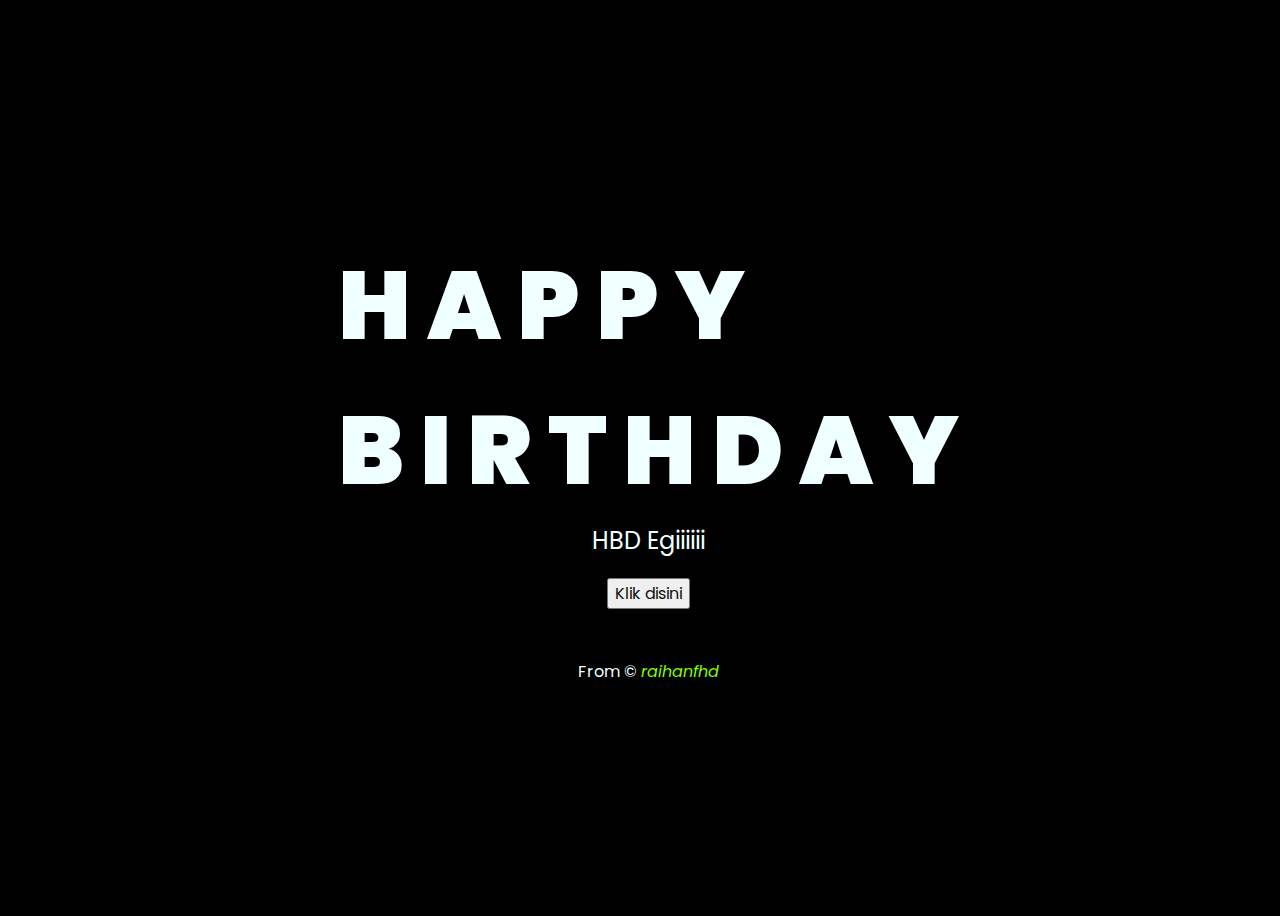
<file: index.html>
<!DOCTYPE html>
<html lang="en">
<head>
    <meta charset="UTF-8">
    <meta http-equiv="X-UA-Compatible" content="IE=edge">
    <meta name="viewport" content="width=device-width, initial-scale=1.0">
    <link rel="stylesheet" href="css/style.css">
    <link rel="icon" href="img/flowers.png" type="image/x-icon">
    <title>For You</title>
</head>
<body>
    <div class="greetings">
    <!-- silahkan menambah kata sesuai keinginan dengan <span>text...</span -->
        <span>H</span>
        <span>A</span>
        <span>P</span>
        <span>P</span>
        <span>Y <br></span>
        <span>B</span>
        <span>I</span>
        <span>R</span>
        <span>T</span>
        <span>H</span>
        <span>D</span>
        <span>A</span>
        <span>Y</span>
    </div>
    <div class="description">
        <span>HBD Egiiiiii</span>
    </div>
    <div class="button">
        <button>
            <a href="flower.html">Klik disini</a>
        </button> 
  
      </div>
      <div class="credits">
        <br><br>
     From 
      &copy; <a style="color :chartreuse"><i>raihanfhd</i></a>
      </div>
    </div>
        
    </div>
</body>
</html>
</file>
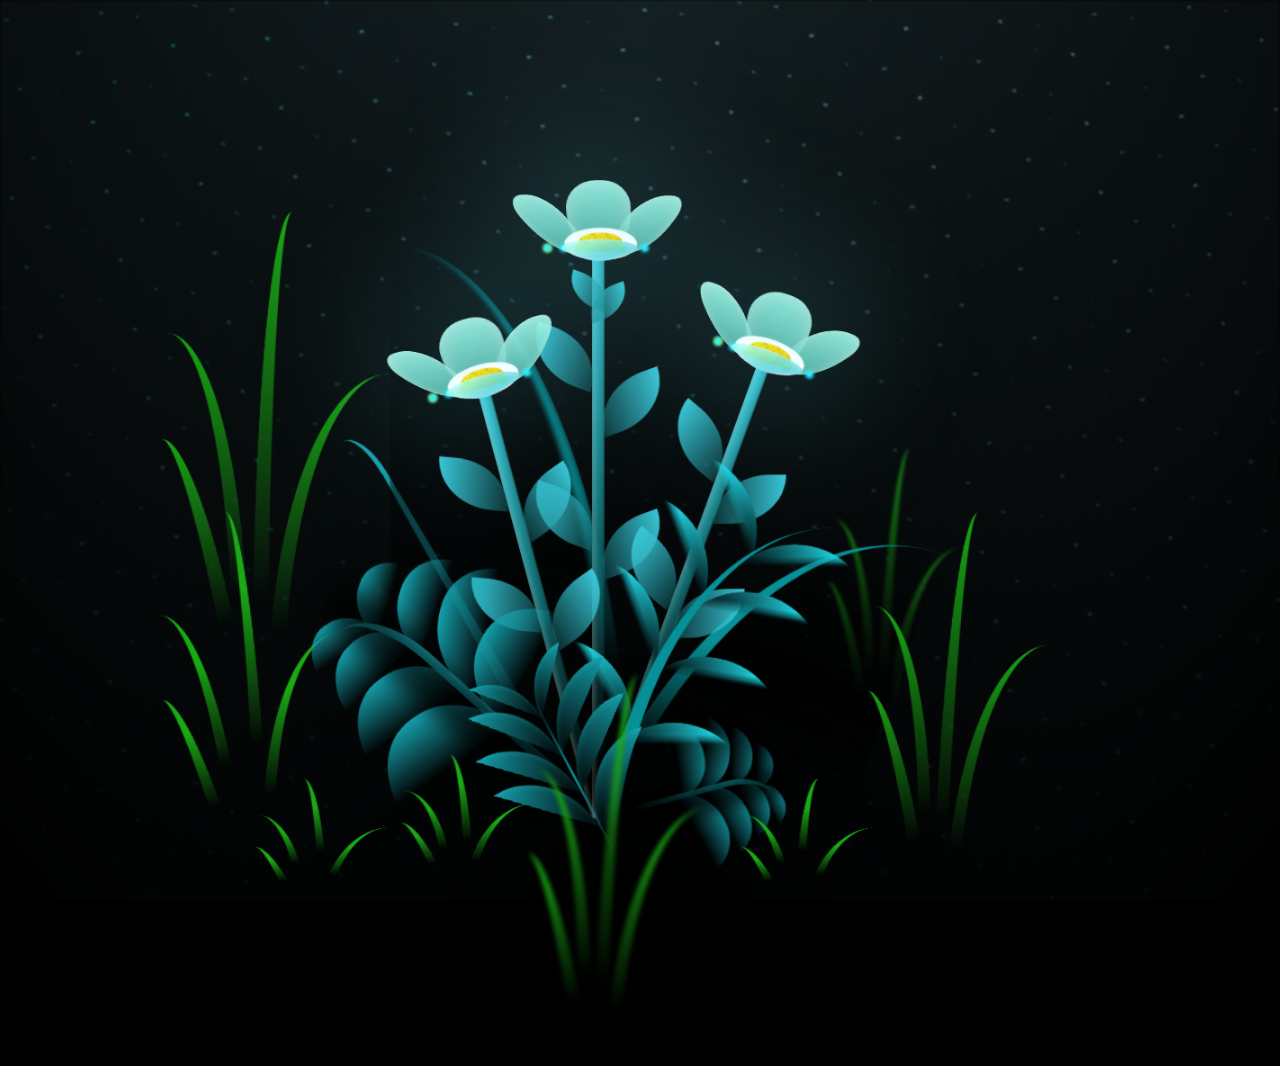
<file: flower.html>
<!DOCTYPE html>
<html lang="en">
<head>
    <meta charset="UTF-8">
    <meta http-equiv="X-UA-Compatible" content="IE=edge">
    <meta name="viewport" content="width=device-width, initial-scale=1.0">
    <link rel="stylesheet" href="css/main.css">
    <link rel="icon" href="img/flowers.png" type="image/x-icon">
    <title>For You</title>
</head>
<body class="container">
  <!-- Pembuat code: https://codepen.io/mdusmanansari/pen/BamepLe -->
    <div class="night"></div>
    <div class="flowers">
      <div class="flower flower--1">
        <div class="flower__leafs flower__leafs--1">
          <div class="flower__leaf flower__leaf--1"></div>
          <div class="flower__leaf flower__leaf--2"></div>
          <div class="flower__leaf flower__leaf--3"></div>
          <div class="flower__leaf flower__leaf--4"></div>
          <div class="flower__white-circle"></div>
  
          <div class="flower__light flower__light--1"></div>
          <div class="flower__light flower__light--2"></div>
          <div class="flower__light flower__light--3"></div>
          <div class="flower__light flower__light--4"></div>
          <div class="flower__light flower__light--5"></div>
          <div class="flower__light flower__light--6"></div>
          <div class="flower__light flower__light--7"></div>
          <div class="flower__light flower__light--8"></div>
  
        </div>
        <div class="flower__line">
          <div class="flower__line__leaf flower__line__leaf--1"></div>
          <div class="flower__line__leaf flower__line__leaf--2"></div>
          <div class="flower__line__leaf flower__line__leaf--3"></div>
          <div class="flower__line__leaf flower__line__leaf--4"></div>
          <div class="flower__line__leaf flower__line__leaf--5"></div>
          <div class="flower__line__leaf flower__line__leaf--6"></div>
        </div>
      </div>
  
      <div class="flower flower--2">
        <div class="flower__leafs flower__leafs--2">
          <div class="flower__leaf flower__leaf--1"></div>
          <div class="flower__leaf flower__leaf--2"></div>
          <div class="flower__leaf flower__leaf--3"></div>
          <div class="flower__leaf flower__leaf--4"></div>
          <div class="flower__white-circle"></div>
  
          <div class="flower__light flower__light--1"></div>
          <div class="flower__light flower__light--2"></div>
          <div class="flower__light flower__light--3"></div>
          <div class="flower__light flower__light--4"></div>
          <div class="flower__light flower__light--5"></div>
          <div class="flower__light flower__light--6"></div>
          <div class="flower__light flower__light--7"></div>
          <div class="flower__light flower__light--8"></div>
  
        </div>
        <div class="flower__line">
          <div class="flower__line__leaf flower__line__leaf--1"></div>
          <div class="flower__line__leaf flower__line__leaf--2"></div>
          <div class="flower__line__leaf flower__line__leaf--3"></div>
          <div class="flower__line__leaf flower__line__leaf--4"></div>
        </div>
      </div>
  
      <div class="flower flower--3">
        <div class="flower__leafs flower__leafs--3">
          <div class="flower__leaf flower__leaf--1"></div>
          <div class="flower__leaf flower__leaf--2"></div>
          <div class="flower__leaf flower__leaf--3"></div>
          <div class="flower__leaf flower__leaf--4"></div>
          <div class="flower__white-circle"></div>
  
          <div class="flower__light flower__light--1"></div>
          <div class="flower__light flower__light--2"></div>
          <div class="flower__light flower__light--3"></div>
          <div class="flower__light flower__light--4"></div>
          <div class="flower__light flower__light--5"></div>
          <div class="flower__light flower__light--6"></div>
          <div class="flower__light flower__light--7"></div>
          <div class="flower__light flower__light--8"></div>
  
        </div>
        <div class="flower__line">
          <div class="flower__line__leaf flower__line__leaf--1"></div>
          <div class="flower__line__leaf flower__line__leaf--2"></div>
          <div class="flower__line__leaf flower__line__leaf--3"></div>
          <div class="flower__line__leaf flower__line__leaf--4"></div>
        </div>
      </div>
  
      <div class="grow-ans" style="--d:1.2s">
        <div class="flower__g-long">
          <div class="flower__g-long__top"></div>
          <div class="flower__g-long__bottom"></div>
        </div>
      </div>
  
      <div class="growing-grass">
        <div class="flower__grass flower__grass--1">
          <div class="flower__grass--top"></div>
          <div class="flower__grass--bottom"></div>
          <div class="flower__grass__leaf flower__grass__leaf--1"></div>
          <div class="flower__grass__leaf flower__grass__leaf--2"></div>
          <div class="flower__grass__leaf flower__grass__leaf--3"></div>
          <div class="flower__grass__leaf flower__grass__leaf--4"></div>
          <div class="flower__grass__leaf flower__grass__leaf--5"></div>
          <div class="flower__grass__leaf flower__grass__leaf--6"></div>
          <div class="flower__grass__leaf flower__grass__leaf--7"></div>
          <div class="flower__grass__leaf flower__grass__leaf--8"></div>
          <div class="flower__grass__overlay"></div>
        </div>
      </div>
  
      <div class="growing-grass">
        <div class="flower__grass flower__grass--2">
          <div class="flower__grass--top"></div>
          <div class="flower__grass--bottom"></div>
          <div class="flower__grass__leaf flower__grass__leaf--1"></div>
          <div class="flower__grass__leaf flower__grass__leaf--2"></div>
          <div class="flower__grass__leaf flower__grass__leaf--3"></div>
          <div class="flower__grass__leaf flower__grass__leaf--4"></div>
          <div class="flower__grass__leaf flower__grass__leaf--5"></div>
          <div class="flower__grass__leaf flower__grass__leaf--6"></div>
          <div class="flower__grass__leaf flower__grass__leaf--7"></div>
          <div class="flower__grass__leaf flower__grass__leaf--8"></div>
          <div class="flower__grass__overlay"></div>
        </div>
      </div>
  
      <div class="grow-ans" style="--d:2.4s">
        <div class="flower__g-right flower__g-right--1">
          <div class="leaf"></div>
        </div>
      </div>
  
      <div class="grow-ans" style="--d:2.8s">
        <div class="flower__g-right flower__g-right--2">
          <div class="leaf"></div>
        </div>
      </div>
  
      <div class="grow-ans" style="--d:2.8s">
        <div class="flower__g-front">
          <div class="flower__g-front__leaf-wrapper flower__g-front__leaf-wrapper--1">
            <div class="flower__g-front__leaf"></div>
          </div>
          <div class="flower__g-front__leaf-wrapper flower__g-front__leaf-wrapper--2">
            <div class="flower__g-front__leaf"></div>
          </div>
          <div class="flower__g-front__leaf-wrapper flower__g-front__leaf-wrapper--3">
            <div class="flower__g-front__leaf"></div>
          </div>
          <div class="flower__g-front__leaf-wrapper flower__g-front__leaf-wrapper--4">
            <div class="flower__g-front__leaf"></div>
          </div>
          <div class="flower__g-front__leaf-wrapper flower__g-front__leaf-wrapper--5">
            <div class="flower__g-front__leaf"></div>
          </div>
          <div class="flower__g-front__leaf-wrapper flower__g-front__leaf-wrapper--6">
            <div class="flower__g-front__leaf"></div>
          </div>
          <div class="flower__g-front__leaf-wrapper flower__g-front__leaf-wrapper--7">
            <div class="flower__g-front__leaf"></div>
          </div>
          <div class="flower__g-front__leaf-wrapper flower__g-front__leaf-wrapper--8">
            <div class="flower__g-front__leaf"></div>
          </div>
          <div class="flower__g-front__line"></div>
        </div>
      </div>
  
      <div class="grow-ans" style="--d:3.2s">
        <div class="flower__g-fr">
          <div class="leaf"></div>
          <div class="flower__g-fr__leaf flower__g-fr__leaf--1"></div>
          <div class="flower__g-fr__leaf flower__g-fr__leaf--2"></div>
          <div class="flower__g-fr__leaf flower__g-fr__leaf--3"></div>
          <div class="flower__g-fr__leaf flower__g-fr__leaf--4"></div>
          <div class="flower__g-fr__leaf flower__g-fr__leaf--5"></div>
          <div class="flower__g-fr__leaf flower__g-fr__leaf--6"></div>
          <div class="flower__g-fr__leaf flower__g-fr__leaf--7"></div>
          <div class="flower__g-fr__leaf flower__g-fr__leaf--8"></div>
        </div>
      </div>
  
      <div class="long-g long-g--0">
        <div class="grow-ans" style="--d:3s">
          <div class="leaf leaf--0"></div>
        </div>
        <div class="grow-ans" style="--d:2.2s">
          <div class="leaf leaf--1"></div>
        </div>
        <div class="grow-ans" style="--d:3.4s">
          <div class="leaf leaf--2"></div>
        </div>
        <div class="grow-ans" style="--d:3.6s">
          <div class="leaf leaf--3"></div>
        </div>
      </div>
  
      <div class="long-g long-g--1">
        <div class="grow-ans" style="--d:3.6s">
          <div class="leaf leaf--0"></div>
        </div>
        <div class="grow-ans" style="--d:3.8s">
          <div class="leaf leaf--1"></div>
        </div>
        <div class="grow-ans" style="--d:4s">
          <div class="leaf leaf--2"></div>
        </div>
        <div class="grow-ans" style="--d:4.2s">
          <div class="leaf leaf--3"></div>
        </div>
      </div>
  
      <div class="long-g long-g--2">
        <div class="grow-ans" style="--d:4s">
          <div class="leaf leaf--0"></div>
        </div>
        <div class="grow-ans" style="--d:4.2s">
          <div class="leaf leaf--1"></div>
        </div>
        <div class="grow-ans" style="--d:4.4s">
          <div class="leaf leaf--2"></div>
        </div>
        <div class="grow-ans" style="--d:4.6s">
          <div class="leaf leaf--3"></div>
        </div>
      </div>
  
      <div class="long-g long-g--3">
        <div class="grow-ans" style="--d:4s">
          <div class="leaf leaf--0"></div>
        </div>
        <div class="grow-ans" style="--d:4.2s">
          <div class="leaf leaf--1"></div>
        </div>
        <div class="grow-ans" style="--d:3s">
          <div class="leaf leaf--2"></div>
        </div>
        <div class="grow-ans" style="--d:3.6s">
          <div class="leaf leaf--3"></div>
        </div>
      </div>
  
      <div class="long-g long-g--4">
        <div class="grow-ans" style="--d:4s">
          <div class="leaf leaf--0"></div>
        </div>
        <div class="grow-ans" style="--d:4.2s">
          <div class="leaf leaf--1"></div>
        </div>
        <div class="grow-ans" style="--d:3s">
          <div class="leaf leaf--2"></div>
        </div>
        <div class="grow-ans" style="--d:3.6s">
          <div class="leaf leaf--3"></div>
        </div>
      </div>
  
      <div class="long-g long-g--5">
        <div class="grow-ans" style="--d:4s">
          <div class="leaf leaf--0"></div>
        </div>
        <div class="grow-ans" style="--d:4.2s">
          <div class="leaf leaf--1"></div>
        </div>
        <div class="grow-ans" style="--d:3s">
          <div class="leaf leaf--2"></div>
        </div>
        <div class="grow-ans" style="--d:3.6s">
          <div class="leaf leaf--3"></div>
        </div>
      </div>
  
      <div class="long-g long-g--6">
        <div class="grow-ans" style="--d:4.2s">
          <div class="leaf leaf--0"></div>
        </div>
        <div class="grow-ans" style="--d:4.4s">
          <div class="leaf leaf--1"></div>
        </div>
        <div class="grow-ans" style="--d:4.6s">
          <div class="leaf leaf--2"></div>
        </div>
        <div class="grow-ans" style="--d:4.8s">
          <div class="leaf leaf--3"></div>
        </div>
      </div>
  
      <div class="long-g long-g--7">
        <div class="grow-ans" style="--d:3s">
          <div class="leaf leaf--0"></div>
        </div>
        <div class="grow-ans" style="--d:3.2s">
          <div class="leaf leaf--1"></div>
        </div>
        <div class="grow-ans" style="--d:3.5s">
          <div class="leaf leaf--2"></div>
        </div>
        <div class="grow-ans" style="--d:3.6s">
          <div class="leaf leaf--3"></div>
        </div>
      </div>
    </div>
    <script src="main.js"></script>
  </div>
      <div class="credit"></div>
      From <a href="@">raihanfhd</a>
  </body>
</html>
</file>
<file: css/style.css>
@import url('https://fonts.googleapis.com/css2?family=Poppins:ital,wght@0,500;1,900&display=swap');
*{
    font-family: 'Poppins',cursive;
}
body{
    color: azure;
    width: 100%;
    height: 100vh;
    display: flex;
    flex-direction: column;
    align-items: center;
    justify-content: center;
    background-color: black;
}
.greetings{
    font-size: 6rem;
    font-weight: 900;
}
.greetings > span{
    animation: glow 2.5s ease-in-out infinite;
}
@keyframes glow{
    0%, 100%{
        color: #fff;
        text-shadow: 0 0 12px #39c6d6, 0 0 50px #39c6d6, 0 0 100px #39c6d6;
    }
    10%, 90%{
        color: #111;
        text-shadow: none;
    }
}
.greetings > span:nth-child(2){
    animation-delay: .2s ;
}
.greetings > span:nth-child(3){
    animation-delay: .4s ;
}
.greetings > span:nth-child(4){
    animation-delay: .6s;
}
.greetings > span:nth-child(5){
    animation-delay: .8s;
}
.greetings > span:nth-child(6){
    animation-delay: .10s;
}
.greetings > span:nth-child(7){
    animation-delay: .12s;
}
.greetings > span:nth-child(8){
    animation-delay: .14s;
}
.greetings > span:nth-child(9){
    animation-delay: .16s;
}
.greetings > span:nth-child(10){
    animation-delay: .18s;
}
.greetings > span:nth-child(11){
    animation-delay: .20s;
}
.greetings > span:nth-child(12){
    animation-delay: .22s;
}
.greetings > span:nth-child(13){
    animation-delay: .24s;
}

.description{
    font-size: 1.5rem;
    margin-bottom: 20px;
}

.button a{
    text-decoration: none;
    font-size: 1rem;
    color: #111;
}

@media screen and (max-width:574px){
    .greetings{
        display: block;
        font-size: 3rem;
        font-weight: 500;
        text-align: center;
    }
    .description{
        font-size: 1rem;
    }
    
    .button a{
        font-size: .5rem;
    }
}
</file>
<file: css/main.css>
*,
*::after,
*::before {
  padding: 0;
  margin: 0;
  box-sizing: border-box;
}

:root {
  --dark-color: #000;
}

body {
  display: flex;
  align-items: flex-end;
  justify-content: center;
  min-height: 100vh;
  background-color: var(--dark-color);
  overflow: hidden;
  perspective: 1000px;
}

.night {
  position: fixed;
  left: 50%;
  top: 0;
  transform: translateX(-50%);
  width: 100%;
  height: 100%;
  filter: blur(0.1vmin);
  background-image: radial-gradient(ellipse at top, transparent 0%, var(--dark-color)), radial-gradient(ellipse at bottom, var(--dark-color), rgba(145, 233, 255, 0.2)), repeating-linear-gradient(220deg, rgb(0, 0, 0) 0px, rgb(0, 0, 0) 19px, transparent 19px, transparent 22px), repeating-linear-gradient(189deg, rgb(0, 0, 0) 0px, rgb(0, 0, 0) 19px, transparent 19px, transparent 22px), repeating-linear-gradient(148deg, rgb(0, 0, 0) 0px, rgb(0, 0, 0) 19px, transparent 19px, transparent 22px), linear-gradient(90deg, rgb(0, 255, 250), rgb(240, 240, 240));
}

.flowers {
  position: relative;
  transform: scale(0.9);
}

.flower {
  position: absolute;
  bottom: 10vmin;
  transform-origin: bottom center;
  z-index: 10;
  --fl-speed: 0.8s;
}
.flower--1 {
  -webkit-animation: moving-flower-1 4s linear infinite;
          animation: moving-flower-1 4s linear infinite;
}
.flower--1 .flower__line {
  height: 70vmin;
  -webkit-animation-delay: 0.3s;
          animation-delay: 0.3s;
}
.flower--1 .flower__line__leaf--1 {
  -webkit-animation: blooming-leaf-right var(--fl-speed) 1.6s backwards;
          animation: blooming-leaf-right var(--fl-speed) 1.6s backwards;
}
.flower--1 .flower__line__leaf--2 {
  -webkit-animation: blooming-leaf-right var(--fl-speed) 1.4s backwards;
          animation: blooming-leaf-right var(--fl-speed) 1.4s backwards;
}
.flower--1 .flower__line__leaf--3 {
  -webkit-animation: blooming-leaf-left var(--fl-speed) 1.2s backwards;
          animation: blooming-leaf-left var(--fl-speed) 1.2s backwards;
}
.flower--1 .flower__line__leaf--4 {
  -webkit-animation: blooming-leaf-left var(--fl-speed) 1s backwards;
          animation: blooming-leaf-left var(--fl-speed) 1s backwards;
}
.flower--1 .flower__line__leaf--5 {
  -webkit-animation: blooming-leaf-right var(--fl-speed) 1.8s backwards;
          animation: blooming-leaf-right var(--fl-speed) 1.8s backwards;
}
.flower--1 .flower__line__leaf--6 {
  -webkit-animation: blooming-leaf-left var(--fl-speed) 2s backwards;
          animation: blooming-leaf-left var(--fl-speed) 2s backwards;
}
.flower--2 {
  left: 50%;
  transform: rotate(20deg);
  -webkit-animation: moving-flower-2 4s linear infinite;
          animation: moving-flower-2 4s linear infinite;
}
.flower--2 .flower__line {
  height: 60vmin;
  -webkit-animation-delay: 0.6s;
          animation-delay: 0.6s;
}
.flower--2 .flower__line__leaf--1 {
  -webkit-animation: blooming-leaf-right var(--fl-speed) 1.9s backwards;
          animation: blooming-leaf-right var(--fl-speed) 1.9s backwards;
}
.flower--2 .flower__line__leaf--2 {
  -webkit-animation: blooming-leaf-right var(--fl-speed) 1.7s backwards;
          animation: blooming-leaf-right var(--fl-speed) 1.7s backwards;
}
.flower--2 .flower__line__leaf--3 {
  -webkit-animation: blooming-leaf-left var(--fl-speed) 1.5s backwards;
          animation: blooming-leaf-left var(--fl-speed) 1.5s backwards;
}
.flower--2 .flower__line__leaf--4 {
  -webkit-animation: blooming-leaf-left var(--fl-speed) 1.3s backwards;
          animation: blooming-leaf-left var(--fl-speed) 1.3s backwards;
}
.flower--3 {
  left: 50%;
  transform: rotate(-15deg);
  -webkit-animation: moving-flower-3 4s linear infinite;
          animation: moving-flower-3 4s linear infinite;
}
.flower--3 .flower__line {
  -webkit-animation-delay: 0.9s;
          animation-delay: 0.9s;
}
.flower--3 .flower__line__leaf--1 {
  -webkit-animation: blooming-leaf-right var(--fl-speed) 2.5s backwards;
          animation: blooming-leaf-right var(--fl-speed) 2.5s backwards;
}
.flower--3 .flower__line__leaf--2 {
  -webkit-animation: blooming-leaf-right var(--fl-speed) 2.3s backwards;
          animation: blooming-leaf-right var(--fl-speed) 2.3s backwards;
}
.flower--3 .flower__line__leaf--3 {
  -webkit-animation: blooming-leaf-left var(--fl-speed) 2.1s backwards;
          animation: blooming-leaf-left var(--fl-speed) 2.1s backwards;
}
.flower--3 .flower__line__leaf--4 {
  -webkit-animation: blooming-leaf-left var(--fl-speed) 1.9s backwards;
          animation: blooming-leaf-left var(--fl-speed) 1.9s backwards;
}
.flower__leafs {
  position: relative;
  -webkit-animation: blooming-flower 2s backwards;
          animation: blooming-flower 2s backwards;
}
.flower__leafs--1 {
  -webkit-animation-delay: 1.1s;
          animation-delay: 1.1s;
}
.flower__leafs--2 {
  -webkit-animation-delay: 1.4s;
          animation-delay: 1.4s;
}
.flower__leafs--3 {
  -webkit-animation-delay: 1.7s;
          animation-delay: 1.7s;
}
.flower__leafs::after {
  content: "";
  position: absolute;
  left: 0;
  top: 0;
  transform: translate(-50%, -100%);
  width: 8vmin;
  height: 8vmin;
  background-color: #6bf0ff;
  filter: blur(10vmin);
}
.flower__leaf {
  position: absolute;
  bottom: 0;
  left: 50%;
  width: 8vmin;
  height: 11vmin;
  border-radius: 51% 49% 47% 53%/44% 45% 55% 69%;
  background-color: #a7ffee;
  background-image: linear-gradient(to top, #54b8aa, #a7ffee);
  transform-origin: bottom center;
  opacity: 0.9;
  box-shadow: inset 0 0 2vmin rgba(255, 255, 255, 0.5);
}
.flower__leaf--1 {
  transform: translate(-10%, 1%) rotateY(40deg) rotateX(-50deg);
}
.flower__leaf--2 {
  transform: translate(-50%, -4%) rotateX(40deg);
}
.flower__leaf--3 {
  transform: translate(-90%, 0%) rotateY(45deg) rotateX(50deg);
}
.flower__leaf--4 {
  width: 8vmin;
  height: 8vmin;
  transform-origin: bottom left;
  border-radius: 4vmin 10vmin 4vmin 4vmin;
  transform: translate(0%, 18%) rotateX(70deg) rotate(-43deg);
  background-image: linear-gradient(to top, #39c6d6, #a7ffee);
  z-index: 1;
  opacity: 0.8;
}
.flower__white-circle {
  position: absolute;
  left: -3.5vmin;
  top: -3vmin;
  width: 9vmin;
  height: 4vmin;
  border-radius: 50%;
  background-color: #fff;
}
.flower__white-circle::after {
  content: "";
  position: absolute;
  left: 50%;
  top: 45%;
  transform: translate(-50%, -50%);
  width: 60%;
  height: 60%;
  border-radius: inherit;
  background-image: repeating-linear-gradient(135deg, rgba(0, 0, 0, 0.03) 0px, rgba(0, 0, 0, 0.03) 1px, transparent 1px, transparent 12px), repeating-linear-gradient(45deg, rgba(0, 0, 0, 0.03) 0px, rgba(0, 0, 0, 0.03) 1px, transparent 1px, transparent 12px), repeating-linear-gradient(67.5deg, rgba(0, 0, 0, 0.03) 0px, rgba(0, 0, 0, 0.03) 1px, transparent 1px, transparent 12px), repeating-linear-gradient(135deg, rgba(0, 0, 0, 0.03) 0px, rgba(0, 0, 0, 0.03) 1px, transparent 1px, transparent 12px), repeating-linear-gradient(45deg, rgba(0, 0, 0, 0.03) 0px, rgba(0, 0, 0, 0.03) 1px, transparent 1px, transparent 12px), repeating-linear-gradient(112.5deg, rgba(0, 0, 0, 0.03) 0px, rgba(0, 0, 0, 0.03) 1px, transparent 1px, transparent 12px), repeating-linear-gradient(112.5deg, rgba(0, 0, 0, 0.03) 0px, rgba(0, 0, 0, 0.03) 1px, transparent 1px, transparent 12px), repeating-linear-gradient(45deg, rgba(0, 0, 0, 0.03) 0px, rgba(0, 0, 0, 0.03) 1px, transparent 1px, transparent 12px), repeating-linear-gradient(22.5deg, rgba(0, 0, 0, 0.03) 0px, rgba(0, 0, 0, 0.03) 1px, transparent 1px, transparent 12px), repeating-linear-gradient(45deg, rgba(0, 0, 0, 0.03) 0px, rgba(0, 0, 0, 0.03) 1px, transparent 1px, transparent 12px), repeating-linear-gradient(22.5deg, rgba(0, 0, 0, 0.03) 0px, rgba(0, 0, 0, 0.03) 1px, transparent 1px, transparent 12px), repeating-linear-gradient(135deg, rgba(0, 0, 0, 0.03) 0px, rgba(0, 0, 0, 0.03) 1px, transparent 1px, transparent 12px), repeating-linear-gradient(157.5deg, rgba(0, 0, 0, 0.03) 0px, rgba(0, 0, 0, 0.03) 1px, transparent 1px, transparent 12px), repeating-linear-gradient(67.5deg, rgba(0, 0, 0, 0.03) 0px, rgba(0, 0, 0, 0.03) 1px, transparent 1px, transparent 12px), repeating-linear-gradient(67.5deg, rgba(0, 0, 0, 0.03) 0px, rgba(0, 0, 0, 0.03) 1px, transparent 1px, transparent 12px), linear-gradient(90deg, rgb(255, 235, 18), rgb(255, 206, 0));
}
.flower__line {
  height: 55vmin;
  width: 1.5vmin;
  background-image: linear-gradient(to left, rgba(0, 0, 0, 0.2), transparent, rgba(255, 255, 255, 0.2)), linear-gradient(to top, transparent 10%, #14757a, #39c6d6);
  box-shadow: inset 0 0 2px rgba(0, 0, 0, 0.5);
  -webkit-animation: grow-flower-tree 4s backwards;
          animation: grow-flower-tree 4s backwards;
}
.flower__line__leaf {
  --w: 7vmin;
  --h: calc(var(--w) + 2vmin);
  position: absolute;
  top: 20%;
  left: 90%;
  width: var(--w);
  height: var(--h);
  border-top-right-radius: var(--h);
  border-bottom-left-radius: var(--h);
  background-image: linear-gradient(to top, rgba(20, 117, 122, 0.4), #39c6d6);
}
.flower__line__leaf--1 {
  transform: rotate(70deg) rotateY(30deg);
}
.flower__line__leaf--2 {
  top: 45%;
  transform: rotate(70deg) rotateY(30deg);
}
.flower__line__leaf--3, .flower__line__leaf--4, .flower__line__leaf--6 {
  border-top-right-radius: 0;
  border-bottom-left-radius: 0;
  border-top-left-radius: var(--h);
  border-bottom-right-radius: var(--h);
  left: -460%;
  top: 12%;
  transform: rotate(-70deg) rotateY(30deg);
}
.flower__line__leaf--4 {
  top: 40%;
}
.flower__line__leaf--5 {
  top: 0;
  transform-origin: left;
  transform: rotate(70deg) rotateY(30deg) scale(0.6);
}
.flower__line__leaf--6 {
  top: -2%;
  left: -450%;
  transform-origin: right;
  transform: rotate(-70deg) rotateY(30deg) scale(0.6);
}
.flower__light {
  position: absolute;
  bottom: 0vmin;
  width: 1vmin;
  height: 1vmin;
  background-color: rgb(255, 251, 0);
  border-radius: 50%;
  filter: blur(0.2vmin);
  -webkit-animation: light-ans 4s linear infinite backwards;
          animation: light-ans 4s linear infinite backwards;
}
.flower__light:nth-child(odd) {
  background-color: #23f0ff;
}
.flower__light--1 {
  left: -2vmin;
  -webkit-animation-delay: 1s;
          animation-delay: 1s;
}
.flower__light--2 {
  left: 3vmin;
  -webkit-animation-delay: 0.5s;
          animation-delay: 0.5s;
}
.flower__light--3 {
  left: -6vmin;
  -webkit-animation-delay: 0.3s;
          animation-delay: 0.3s;
}
.flower__light--4 {
  left: 6vmin;
  -webkit-animation-delay: 0.9s;
          animation-delay: 0.9s;
}
.flower__light--5 {
  left: -1vmin;
  -webkit-animation-delay: 1.5s;
          animation-delay: 1.5s;
}
.flower__light--6 {
  left: -4vmin;
  -webkit-animation-delay: 3s;
          animation-delay: 3s;
}
.flower__light--7 {
  left: 3vmin;
  -webkit-animation-delay: 2s;
          animation-delay: 2s;
}
.flower__light--8 {
  left: -6vmin;
  -webkit-animation-delay: 3.5s;
          animation-delay: 3.5s;
}
.flower__grass {
  --c: #159faa;
  --line-w: 1.5vmin;
  position: absolute;
  bottom: 12vmin;
  left: -7vmin;
  display: flex;
  flex-direction: column;
  align-items: flex-end;
  z-index: 20;
  transform-origin: bottom center;
  transform: rotate(-48deg) rotateY(40deg);
}
.flower__grass--1 {
  -webkit-animation: moving-grass 2s linear infinite;
          animation: moving-grass 2s linear infinite;
}
.flower__grass--2 {
  left: 2vmin;
  bottom: 10vmin;
  transform: scale(0.5) rotate(75deg) rotateX(10deg) rotateY(-200deg);
  opacity: 0.8;
  z-index: 0;
  -webkit-animation: moving-grass--2 1.5s linear infinite;
          animation: moving-grass--2 1.5s linear infinite;
}
.flower__grass--top {
  width: 7vmin;
  height: 10vmin;
  border-top-right-radius: 100%;
  border-right: var(--line-w) solid var(--c);
  transform-origin: bottom center;
  transform: rotate(-2deg);
}
.flower__grass--bottom {
  margin-top: -2px;
  width: var(--line-w);
  height: 25vmin;
  background-image: linear-gradient(to top, transparent, var(--c));
}
.flower__grass__leaf {
  --size: 10vmin;
  position: absolute;
  width: calc(var(--size) * 2.1);
  height: var(--size);
  border-top-left-radius: var(--size);
  border-top-right-radius: var(--size);
  background-image: linear-gradient(to top, transparent, transparent 30%, var(--c));
  z-index: 100;
}
.flower__grass__leaf--1 {
  top: -6%;
  left: 30%;
  --size: 6vmin;
  transform: rotate(-20deg);
  -webkit-animation: growing-grass-ans--1 2s 2.6s backwards;
          animation: growing-grass-ans--1 2s 2.6s backwards;
}
@-webkit-keyframes growing-grass-ans--1 {
  0% {
    transform-origin: bottom left;
    transform: rotate(-20deg) scale(0);
  }
}
@keyframes growing-grass-ans--1 {
  0% {
    transform-origin: bottom left;
    transform: rotate(-20deg) scale(0);
  }
}
.flower__grass__leaf--2 {
  top: -5%;
  left: -110%;
  --size: 6vmin;
  transform: rotate(10deg);
  -webkit-animation: growing-grass-ans--2 2s 2.4s linear backwards;
          animation: growing-grass-ans--2 2s 2.4s linear backwards;
}
@-webkit-keyframes growing-grass-ans--2 {
  0% {
    transform-origin: bottom right;
    transform: rotate(10deg) scale(0);
  }
}
@keyframes growing-grass-ans--2 {
  0% {
    transform-origin: bottom right;
    transform: rotate(10deg) scale(0);
  }
}
.flower__grass__leaf--3 {
  top: 5%;
  left: 60%;
  --size: 8vmin;
  transform: rotate(-18deg) rotateX(-20deg);
  -webkit-animation: growing-grass-ans--3 2s 2.2s linear backwards;
          animation: growing-grass-ans--3 2s 2.2s linear backwards;
}
@-webkit-keyframes growing-grass-ans--3 {
  0% {
    transform-origin: bottom left;
    transform: rotate(-18deg) rotateX(-20deg) scale(0);
  }
}
@keyframes growing-grass-ans--3 {
  0% {
    transform-origin: bottom left;
    transform: rotate(-18deg) rotateX(-20deg) scale(0);
  }
}
.flower__grass__leaf--4 {
  top: 6%;
  left: -135%;
  --size: 8vmin;
  transform: rotate(2deg);
  -webkit-animation: growing-grass-ans--4 2s 2s linear backwards;
          animation: growing-grass-ans--4 2s 2s linear backwards;
}
@-webkit-keyframes growing-grass-ans--4 {
  0% {
    transform-origin: bottom right;
    transform: rotate(2deg) scale(0);
  }
}
@keyframes growing-grass-ans--4 {
  0% {
    transform-origin: bottom right;
    transform: rotate(2deg) scale(0);
  }
}
.flower__grass__leaf--5 {
  top: 20%;
  left: 60%;
  --size: 10vmin;
  transform: rotate(-24deg) rotateX(-20deg);
  -webkit-animation: growing-grass-ans--5 2s 1.8s linear backwards;
          animation: growing-grass-ans--5 2s 1.8s linear backwards;
}
@-webkit-keyframes growing-grass-ans--5 {
  0% {
    transform-origin: bottom left;
    transform: rotate(-24deg) rotateX(-20deg) scale(0);
  }
}
@keyframes growing-grass-ans--5 {
  0% {
    transform-origin: bottom left;
    transform: rotate(-24deg) rotateX(-20deg) scale(0);
  }
}
.flower__grass__leaf--6 {
  top: 22%;
  left: -180%;
  --size: 10vmin;
  transform: rotate(10deg);
  -webkit-animation: growing-grass-ans--6 2s 1.6s linear backwards;
          animation: growing-grass-ans--6 2s 1.6s linear backwards;
}
@-webkit-keyframes growing-grass-ans--6 {
  0% {
    transform-origin: bottom right;
    transform: rotate(10deg) scale(0);
  }
}
@keyframes growing-grass-ans--6 {
  0% {
    transform-origin: bottom right;
    transform: rotate(10deg) scale(0);
  }
}
.flower__grass__leaf--7 {
  top: 39%;
  left: 70%;
  --size: 10vmin;
  transform: rotate(-10deg);
  -webkit-animation: growing-grass-ans--7 2s 1.4s linear backwards;
          animation: growing-grass-ans--7 2s 1.4s linear backwards;
}
@-webkit-keyframes growing-grass-ans--7 {
  0% {
    transform-origin: bottom left;
    transform: rotate(-10deg) scale(0);
  }
}
@keyframes growing-grass-ans--7 {
  0% {
    transform-origin: bottom left;
    transform: rotate(-10deg) scale(0);
  }
}
.flower__grass__leaf--8 {
  top: 40%;
  left: -215%;
  --size: 11vmin;
  transform: rotate(10deg);
  -webkit-animation: growing-grass-ans--8 2s 1.2s linear backwards;
          animation: growing-grass-ans--8 2s 1.2s linear backwards;
}
@-webkit-keyframes growing-grass-ans--8 {
  0% {
    transform-origin: bottom right;
    transform: rotate(10deg) scale(0);
  }
}
@keyframes growing-grass-ans--8 {
  0% {
    transform-origin: bottom right;
    transform: rotate(10deg) scale(0);
  }
}
.flower__grass__overlay {
  position: absolute;
  top: -10%;
  right: 0%;
  width: 100%;
  height: 100%;
  background-color: rgba(0, 0, 0, 0.6);
  filter: blur(1.5vmin);
  z-index: 100;
}
.flower__g-long {
  --w: 2vmin;
  --h: 6vmin;
  --c: #159faa;
  position: absolute;
  bottom: 10vmin;
  left: -3vmin;
  transform-origin: bottom center;
  transform: rotate(-30deg) rotateY(-20deg);
  display: flex;
  flex-direction: column;
  align-items: flex-end;
  -webkit-animation: flower-g-long-ans 3s linear infinite;
          animation: flower-g-long-ans 3s linear infinite;
}
@-webkit-keyframes flower-g-long-ans {
  0%, 100% {
    transform: rotate(-30deg) rotateY(-20deg);
  }
  50% {
    transform: rotate(-32deg) rotateY(-20deg);
  }
}
@keyframes flower-g-long-ans {
  0%, 100% {
    transform: rotate(-30deg) rotateY(-20deg);
  }
  50% {
    transform: rotate(-32deg) rotateY(-20deg);
  }
}
.flower__g-long__top {
  top: calc(var(--h) * -1);
  width: calc(var(--w) + 1vmin);
  height: var(--h);
  border-top-right-radius: 100%;
  border-right: 0.7vmin solid var(--c);
  transform: translate(-0.7vmin, 1vmin);
}
.flower__g-long__bottom {
  width: var(--w);
  height: 50vmin;
  transform-origin: bottom center;
  background-image: linear-gradient(to top, transparent 30%, var(--c));
  box-shadow: inset 0 0 2px rgba(0, 0, 0, 0.5);
  -webkit-clip-path: polygon(35% 0, 65% 1%, 100% 100%, 0% 100%);
          clip-path: polygon(35% 0, 65% 1%, 100% 100%, 0% 100%);
}
.flower__g-right {
  position: absolute;
  bottom: 6vmin;
  left: -2vmin;
  transform-origin: bottom left;
  transform: rotate(20deg);
}
.flower__g-right .leaf {
  width: 30vmin;
  height: 50vmin;
  border-top-left-radius: 100%;
  border-left: 2vmin solid #079097;
  background-image: linear-gradient(to bottom, transparent, var(--dark-color) 60%);
  -webkit-mask-image: linear-gradient(to top, transparent 30%, #079097 60%);
}
.flower__g-right--1 {
  -webkit-animation: flower-g-right-ans 2.5s linear infinite;
          animation: flower-g-right-ans 2.5s linear infinite;
}
.flower__g-right--2 {
  left: 5vmin;
  transform: rotateY(-180deg);
  -webkit-animation: flower-g-right-ans--2 3s linear infinite;
          animation: flower-g-right-ans--2 3s linear infinite;
}
.flower__g-right--2 .leaf {
  height: 75vmin;
  filter: blur(0.3vmin);
  opacity: 0.8;
}
@-webkit-keyframes flower-g-right-ans {
  0%, 100% {
    transform: rotate(20deg);
  }
  50% {
    transform: rotate(24deg) rotateX(-20deg);
  }
}
@keyframes flower-g-right-ans {
  0%, 100% {
    transform: rotate(20deg);
  }
  50% {
    transform: rotate(24deg) rotateX(-20deg);
  }
}
@-webkit-keyframes flower-g-right-ans--2 {
  0%, 100% {
    transform: rotateY(-180deg) rotate(0deg) rotateX(-20deg);
  }
  50% {
    transform: rotateY(-180deg) rotate(6deg) rotateX(-20deg);
  }
}
@keyframes flower-g-right-ans--2 {
  0%, 100% {
    transform: rotateY(-180deg) rotate(0deg) rotateX(-20deg);
  }
  50% {
    transform: rotateY(-180deg) rotate(6deg) rotateX(-20deg);
  }
}
.flower__g-front {
  position: absolute;
  bottom: 6vmin;
  left: 2.5vmin;
  z-index: 100;
  transform-origin: bottom center;
  transform: rotate(-28deg) rotateY(30deg) scale(1.04);
  -webkit-animation: flower__g-front-ans 2s linear infinite;
          animation: flower__g-front-ans 2s linear infinite;
}
@-webkit-keyframes flower__g-front-ans {
  0%, 100% {
    transform: rotate(-28deg) rotateY(30deg) scale(1.04);
  }
  50% {
    transform: rotate(-35deg) rotateY(40deg) scale(1.04);
  }
}
@keyframes flower__g-front-ans {
  0%, 100% {
    transform: rotate(-28deg) rotateY(30deg) scale(1.04);
  }
  50% {
    transform: rotate(-35deg) rotateY(40deg) scale(1.04);
  }
}
.flower__g-front__line {
  width: 0.3vmin;
  height: 20vmin;
  background-image: linear-gradient(to top, transparent, #079097, transparent 100%);
  position: relative;
}
.flower__g-front__leaf-wrapper {
  position: absolute;
  top: 0;
  left: 0;
  transform-origin: bottom left;
  transform: rotate(10deg);
}
.flower__g-front__leaf-wrapper:nth-child(even) {
  left: 0vmin;
  transform: rotateY(-180deg) rotate(5deg);
  -webkit-animation: flower__g-front__leaf-left-ans 1s ease-in backwards;
          animation: flower__g-front__leaf-left-ans 1s ease-in backwards;
}
.flower__g-front__leaf-wrapper:nth-child(odd) {
  -webkit-animation: flower__g-front__leaf-ans 1s ease-in backwards;
          animation: flower__g-front__leaf-ans 1s ease-in backwards;
}
.flower__g-front__leaf-wrapper--1 {
  top: -8vmin;
  transform: scale(0.7);
  -webkit-animation: flower__g-front__leaf-ans 1s 5.5s ease-in backwards !important;
          animation: flower__g-front__leaf-ans 1s 5.5s ease-in backwards !important;
}
.flower__g-front__leaf-wrapper--2 {
  top: -8vmin;
  transform: rotateY(-180deg) scale(0.7) !important;
  -webkit-animation: flower__g-front__leaf-left-ans-2 1s 4.6s ease-in backwards !important;
          animation: flower__g-front__leaf-left-ans-2 1s 4.6s ease-in backwards !important;
}
.flower__g-front__leaf-wrapper--3 {
  top: -3vmin;
  -webkit-animation: flower__g-front__leaf-ans 1s 4.6s ease-in backwards;
          animation: flower__g-front__leaf-ans 1s 4.6s ease-in backwards;
}
.flower__g-front__leaf-wrapper--4 {
  top: -3vmin;
  transform: rotateY(-180deg) scale(0.9) !important;
  -webkit-animation: flower__g-front__leaf-left-ans-2 1s 4.6s ease-in backwards !important;
          animation: flower__g-front__leaf-left-ans-2 1s 4.6s ease-in backwards !important;
}
@-webkit-keyframes flower__g-front__leaf-left-ans-2 {
  0% {
    transform: rotateY(-180deg) scale(0);
  }
}
@keyframes flower__g-front__leaf-left-ans-2 {
  0% {
    transform: rotateY(-180deg) scale(0);
  }
}
.flower__g-front__leaf-wrapper--5, .flower__g-front__leaf-wrapper--6 {
  top: 2vmin;
}
.flower__g-front__leaf-wrapper--7, .flower__g-front__leaf-wrapper--8 {
  top: 6.5vmin;
}
.flower__g-front__leaf-wrapper--2 {
  -webkit-animation-delay: 5.2s !important;
          animation-delay: 5.2s !important;
}
.flower__g-front__leaf-wrapper--3 {
  -webkit-animation-delay: 4.9s !important;
          animation-delay: 4.9s !important;
}
.flower__g-front__leaf-wrapper--5 {
  -webkit-animation-delay: 4.3s !important;
          animation-delay: 4.3s !important;
}
.flower__g-front__leaf-wrapper--6 {
  -webkit-animation-delay: 4.1s !important;
          animation-delay: 4.1s !important;
}
.flower__g-front__leaf-wrapper--7 {
  -webkit-animation-delay: 3.8s !important;
          animation-delay: 3.8s !important;
}
.flower__g-front__leaf-wrapper--8 {
  -webkit-animation-delay: 3.5s !important;
          animation-delay: 3.5s !important;
}
@-webkit-keyframes flower__g-front__leaf-ans {
  0% {
    transform: rotate(10deg) scale(0);
  }
}
@keyframes flower__g-front__leaf-ans {
  0% {
    transform: rotate(10deg) scale(0);
  }
}
@-webkit-keyframes flower__g-front__leaf-left-ans {
  0% {
    transform: rotateY(-180deg) rotate(5deg) scale(0);
  }
}
@keyframes flower__g-front__leaf-left-ans {
  0% {
    transform: rotateY(-180deg) rotate(5deg) scale(0);
  }
}
.flower__g-front__leaf {
  width: 10vmin;
  height: 10vmin;
  border-radius: 100% 0% 0% 100%/100% 100% 0% 0%;
  box-shadow: inset 0 2px 1vmin hsla(184deg, 97%, 58%, 0.2);
  background-image: linear-gradient(to bottom left, transparent, var(--dark-color)), linear-gradient(to bottom right, #159faa 50%, transparent 50%, transparent);
  -webkit-mask-image: linear-gradient(to bottom right, #159faa 50%, transparent 50%, transparent);
  mask-image: linear-gradient(to bottom right, #159faa 50%, transparent 50%, transparent);
}
.flower__g-fr {
  position: absolute;
  bottom: -4vmin;
  left: vmin;
  transform-origin: bottom left;
  z-index: 10;
  -webkit-animation: flower__g-fr-ans 2s linear infinite;
          animation: flower__g-fr-ans 2s linear infinite;
}
@-webkit-keyframes flower__g-fr-ans {
  0%, 100% {
    transform: rotate(2deg);
  }
  50% {
    transform: rotate(4deg);
  }
}
@keyframes flower__g-fr-ans {
  0%, 100% {
    transform: rotate(2deg);
  }
  50% {
    transform: rotate(4deg);
  }
}
.flower__g-fr .leaf {
  width: 30vmin;
  height: 50vmin;
  border-top-left-radius: 100%;
  border-left: 2vmin solid #079097;
  -webkit-mask-image: linear-gradient(to top, transparent 25%, #079097 50%);
  position: relative;
  z-index: 1;
}
.flower__g-fr__leaf {
  position: absolute;
  top: 0;
  left: 0;
  width: 10vmin;
  height: 10vmin;
  border-radius: 100% 0% 0% 100%/100% 100% 0% 0%;
  box-shadow: inset 0 2px 1vmin hsla(184deg, 97%, 58%, 0.2);
  background-image: linear-gradient(to bottom left, transparent, var(--dark-color) 98%), linear-gradient(to bottom right, #23f0ff 45%, transparent 50%, transparent);
  -webkit-mask-image: linear-gradient(135deg, #159faa 40%, transparent 50%, transparent);
}
.flower__g-fr__leaf--1 {
  left: 20vmin;
  transform: rotate(45deg);
  -webkit-animation: flower__g-fr-leaft-ans-1 0.5s 5.2s linear backwards;
          animation: flower__g-fr-leaft-ans-1 0.5s 5.2s linear backwards;
}
@-webkit-keyframes flower__g-fr-leaft-ans-1 {
  0% {
    transform-origin: left;
    transform: rotate(45deg) scale(0);
  }
}
@keyframes flower__g-fr-leaft-ans-1 {
  0% {
    transform-origin: left;
    transform: rotate(45deg) scale(0);
  }
}
.flower__g-fr__leaf--2 {
  left: 12vmin;
  top: -7vmin;
  transform: rotate(25deg) rotateY(-180deg);
  -webkit-animation: flower__g-fr-leaft-ans-6 0.5s 5s linear backwards;
          animation: flower__g-fr-leaft-ans-6 0.5s 5s linear backwards;
}
.flower__g-fr__leaf--3 {
  left: 15vmin;
  top: 6vmin;
  transform: rotate(55deg);
  -webkit-animation: flower__g-fr-leaft-ans-5 0.5s 4.8s linear backwards;
          animation: flower__g-fr-leaft-ans-5 0.5s 4.8s linear backwards;
}
.flower__g-fr__leaf--4 {
  left: 6vmin;
  top: -2vmin;
  transform: rotate(25deg) rotateY(-180deg);
  -webkit-animation: flower__g-fr-leaft-ans-6 0.5s 4.6s linear backwards;
          animation: flower__g-fr-leaft-ans-6 0.5s 4.6s linear backwards;
}
.flower__g-fr__leaf--5 {
  left: 10vmin;
  top: 14vmin;
  transform: rotate(55deg);
  -webkit-animation: flower__g-fr-leaft-ans-5 0.5s 4.4s linear backwards;
          animation: flower__g-fr-leaft-ans-5 0.5s 4.4s linear backwards;
}
@-webkit-keyframes flower__g-fr-leaft-ans-5 {
  0% {
    transform-origin: left;
    transform: rotate(55deg) scale(0);
  }
}
@keyframes flower__g-fr-leaft-ans-5 {
  0% {
    transform-origin: left;
    transform: rotate(55deg) scale(0);
  }
}
.flower__g-fr__leaf--6 {
  left: 0vmin;
  top: 6vmin;
  transform: rotate(25deg) rotateY(-180deg);
  -webkit-animation: flower__g-fr-leaft-ans-6 0.5s 4.2s linear backwards;
          animation: flower__g-fr-leaft-ans-6 0.5s 4.2s linear backwards;
}
@-webkit-keyframes flower__g-fr-leaft-ans-6 {
  0% {
    transform-origin: right;
    transform: rotate(25deg) rotateY(-180deg) scale(0);
  }
}
@keyframes flower__g-fr-leaft-ans-6 {
  0% {
    transform-origin: right;
    transform: rotate(25deg) rotateY(-180deg) scale(0);
  }
}
.flower__g-fr__leaf--7 {
  left: 5vmin;
  top: 22vmin;
  transform: rotate(45deg);
  -webkit-animation: flower__g-fr-leaft-ans-7 0.5s 4s linear backwards;
          animation: flower__g-fr-leaft-ans-7 0.5s 4s linear backwards;
}
@-webkit-keyframes flower__g-fr-leaft-ans-7 {
  0% {
    transform-origin: left;
    transform: rotate(45deg) scale(0);
  }
}
@keyframes flower__g-fr-leaft-ans-7 {
  0% {
    transform-origin: left;
    transform: rotate(45deg) scale(0);
  }
}
.flower__g-fr__leaf--8 {
  left: -4vmin;
  top: 15vmin;
  transform: rotate(15deg) rotateY(-180deg);
  -webkit-animation: flower__g-fr-leaft-ans-8 0.5s 3.8s linear backwards;
          animation: flower__g-fr-leaft-ans-8 0.5s 3.8s linear backwards;
}
@-webkit-keyframes flower__g-fr-leaft-ans-8 {
  0% {
    transform-origin: right;
    transform: rotate(15deg) rotateY(-180deg) scale(0);
  }
}
@keyframes flower__g-fr-leaft-ans-8 {
  0% {
    transform-origin: right;
    transform: rotate(15deg) rotateY(-180deg) scale(0);
  }
}

.long-g {
  position: absolute;
  bottom: 25vmin;
  left: -42vmin;
  transform-origin: bottom left;
}
.long-g--1 {
  bottom: 0vmin;
  transform: scale(0.8) rotate(-5deg);
}
.long-g--1 .leaf {
  -webkit-mask-image: linear-gradient(to top, transparent 40%, #079097 80%) !important;
}
.long-g--1 .leaf--1 {
  --w: 5vmin;
  --h: 60vmin;
  left: -2vmin;
  transform: rotate(3deg) rotateY(-180deg);
}
.long-g--2, .long-g--3 {
  bottom: -3vmin;
  left: -35vmin;
  transform-origin: center;
  transform: scale(0.6) rotateX(60deg);
}
.long-g--2 .leaf, .long-g--3 .leaf {
  -webkit-mask-image: linear-gradient(to top, transparent 50%, #079097 80%) !important;
}
.long-g--2 .leaf--1, .long-g--3 .leaf--1 {
  left: -1vmin;
  transform: rotateY(-180deg);
}
.long-g--3 {
  left: -17vmin;
  bottom: 0vmin;
}
.long-g--3 .leaf {
  -webkit-mask-image: linear-gradient(to top, transparent 40%, #079097 80%) !important;
}
.long-g--4 {
  left: 25vmin;
  bottom: -3vmin;
  transform-origin: center;
  transform: scale(0.6) rotateX(60deg);
}
.long-g--4 .leaf {
  -webkit-mask-image: linear-gradient(to top, transparent 50%, #079097 80%) !important;
}
.long-g--5 {
  left: 42vmin;
  bottom: 0vmin;
  transform: scale(0.8) rotate(2deg);
}
.long-g--6 {
  left: 0vmin;
  bottom: -20vmin;
  z-index: 100;
  filter: blur(0.3vmin);
  transform: scale(0.8) rotate(2deg);
}
.long-g--7 {
  left: 35vmin;
  bottom: 20vmin;
  z-index: -1;
  filter: blur(0.3vmin);
  transform: scale(0.6) rotate(2deg);
  opacity: 0.7;
}
.long-g .leaf {
  --w: 15vmin;
  --h: 40vmin;
  --c: #1aaa15;
  position: absolute;
  bottom: 0;
  width: var(--w);
  height: var(--h);
  border-top-left-radius: 100%;
  border-left: 2vmin solid var(--c);
  -webkit-mask-image: linear-gradient(to top, transparent 20%, var(--dark-color));
  transform-origin: bottom center;
}
.long-g .leaf--0 {
  left: 2vmin;
  -webkit-animation: leaf-ans-1 4s linear infinite;
          animation: leaf-ans-1 4s linear infinite;
}
.long-g .leaf--1 {
  --w: 5vmin;
  --h: 60vmin;
  -webkit-animation: leaf-ans-1 4s linear infinite;
          animation: leaf-ans-1 4s linear infinite;
}
.long-g .leaf--2 {
  --w: 10vmin;
  --h: 40vmin;
  left: -0.5vmin;
  bottom: 5vmin;
  transform-origin: bottom left;
  transform: rotateY(-180deg);
  -webkit-animation: leaf-ans-2 3s linear infinite;
          animation: leaf-ans-2 3s linear infinite;
}
.long-g .leaf--3 {
  --w: 5vmin;
  --h: 30vmin;
  left: -1vmin;
  bottom: 3.2vmin;
  transform-origin: bottom left;
  transform: rotate(-10deg) rotateY(-180deg);
  -webkit-animation: leaf-ans-3 3s linear infinite;
          animation: leaf-ans-3 3s linear infinite;
}

@-webkit-keyframes leaf-ans-1 {
  0%, 100% {
    transform: rotate(-5deg) scale(1);
  }
  50% {
    transform: rotate(5deg) scale(1.1);
  }
}

@keyframes leaf-ans-1 {
  0%, 100% {
    transform: rotate(-5deg) scale(1);
  }
  50% {
    transform: rotate(5deg) scale(1.1);
  }
}
@-webkit-keyframes leaf-ans-2 {
  0%, 100% {
    transform: rotateY(-180deg) rotate(5deg);
  }
  50% {
    transform: rotateY(-180deg) rotate(0deg) scale(1.1);
  }
}
@keyframes leaf-ans-2 {
  0%, 100% {
    transform: rotateY(-180deg) rotate(5deg);
  }
  50% {
    transform: rotateY(-180deg) rotate(0deg) scale(1.1);
  }
}
@-webkit-keyframes leaf-ans-3 {
  0%, 100% {
    transform: rotate(-10deg) rotateY(-180deg);
  }
  50% {
    transform: rotate(-20deg) rotateY(-180deg);
  }
}
@keyframes leaf-ans-3 {
  0%, 100% {
    transform: rotate(-10deg) rotateY(-180deg);
  }
  50% {
    transform: rotate(-20deg) rotateY(-180deg);
  }
}
.grow-ans {
  -webkit-animation: grow-ans 2s var(--d) backwards;
          animation: grow-ans 2s var(--d) backwards;
}

@-webkit-keyframes grow-ans {
  0% {
    transform: scale(0);
    opacity: 0;
  }
}

@keyframes grow-ans {
  0% {
    transform: scale(0);
    opacity: 0;
  }
}
@-webkit-keyframes light-ans {
  0% {
    opacity: 0;
    transform: translateY(0vmin);
  }
  25% {
    opacity: 1;
    transform: translateY(-5vmin) translateX(-2vmin);
  }
  50% {
    opacity: 1;
    transform: translateY(-15vmin) translateX(2vmin);
    filter: blur(0.2vmin);
  }
  75% {
    transform: translateY(-20vmin) translateX(-2vmin);
    filter: blur(0.2vmin);
  }
  100% {
    transform: translateY(-30vmin);
    opacity: 0;
    filter: blur(1vmin);
  }
}
@keyframes light-ans {
  0% {
    opacity: 0;
    transform: translateY(0vmin);
  }
  25% {
    opacity: 1;
    transform: translateY(-5vmin) translateX(-2vmin);
  }
  50% {
    opacity: 1;
    transform: translateY(-15vmin) translateX(2vmin);
    filter: blur(0.2vmin);
  }
  75% {
    transform: translateY(-20vmin) translateX(-2vmin);
    filter: blur(0.2vmin);
  }
  100% {
    transform: translateY(-30vmin);
    opacity: 0;
    filter: blur(1vmin);
  }
}
@-webkit-keyframes moving-flower-1 {
  0%, 100% {
    transform: rotate(2deg);
  }
  50% {
    transform: rotate(-2deg);
  }
}
@keyframes moving-flower-1 {
  0%, 100% {
    transform: rotate(2deg);
  }
  50% {
    transform: rotate(-2deg);
  }
}
@-webkit-keyframes moving-flower-2 {
  0%, 100% {
    transform: rotate(18deg);
  }
  50% {
    transform: rotate(14deg);
  }
}
@keyframes moving-flower-2 {
  0%, 100% {
    transform: rotate(18deg);
  }
  50% {
    transform: rotate(14deg);
  }
}
@-webkit-keyframes moving-flower-3 {
  0%, 100% {
    transform: rotate(-18deg);
  }
  50% {
    transform: rotate(-20deg) rotateY(-10deg);
  }
}
@keyframes moving-flower-3 {
  0%, 100% {
    transform: rotate(-18deg);
  }
  50% {
    transform: rotate(-20deg) rotateY(-10deg);
  }
}
@-webkit-keyframes blooming-leaf-right {
  0% {
    transform-origin: left;
    transform: rotate(70deg) rotateY(30deg) scale(0);
  }
}
@keyframes blooming-leaf-right {
  0% {
    transform-origin: left;
    transform: rotate(70deg) rotateY(30deg) scale(0);
  }
}
@-webkit-keyframes blooming-leaf-left {
  0% {
    transform-origin: right;
    transform: rotate(-70deg) rotateY(30deg) scale(0);
  }
}
@keyframes blooming-leaf-left {
  0% {
    transform-origin: right;
    transform: rotate(-70deg) rotateY(30deg) scale(0);
  }
}
@-webkit-keyframes grow-flower-tree {
  0% {
    height: 0;
    border-radius: 1vmin;
  }
}
@keyframes grow-flower-tree {
  0% {
    height: 0;
    border-radius: 1vmin;
  }
}
@-webkit-keyframes blooming-flower {
  0% {
    transform: scale(0);
  }
}
@keyframes blooming-flower {
  0% {
    transform: scale(0);
  }
}
@-webkit-keyframes moving-grass {
  0%, 100% {
    transform: rotate(-48deg) rotateY(40deg);
  }
  50% {
    transform: rotate(-50deg) rotateY(40deg);
  }
}
@keyframes moving-grass {
  0%, 100% {
    transform: rotate(-48deg) rotateY(40deg);
  }
  50% {
    transform: rotate(-50deg) rotateY(40deg);
  }
}
@-webkit-keyframes moving-grass--2 {
  0%, 100% {
    transform: scale(0.5) rotate(75deg) rotateX(10deg) rotateY(-200deg);
  }
  50% {
    transform: scale(0.5) rotate(79deg) rotateX(10deg) rotateY(-200deg);
  }
}
@keyframes moving-grass--2 {
  0%, 100% {
    transform: scale(0.5) rotate(75deg) rotateX(10deg) rotateY(-200deg);
  }
  50% {
    transform: scale(0.5) rotate(79deg) rotateX(10deg) rotateY(-200deg);
  }
}
.growing-grass {
  -webkit-animation: growing-grass-ans 1s 2s backwards;
          animation: growing-grass-ans 1s 2s backwards;
}

@-webkit-keyframes growing-grass-ans {
  0% {
    transform: scale(0);
  }
}

@keyframes growing-grass-ans {
  0% {
    transform: scale(0);
  }
}
.container * {
  -webkit-animation-play-state: paused !important;
          animation-play-state: paused !important;
}/*# sourceMappingURL=main.css.map */
</file>
